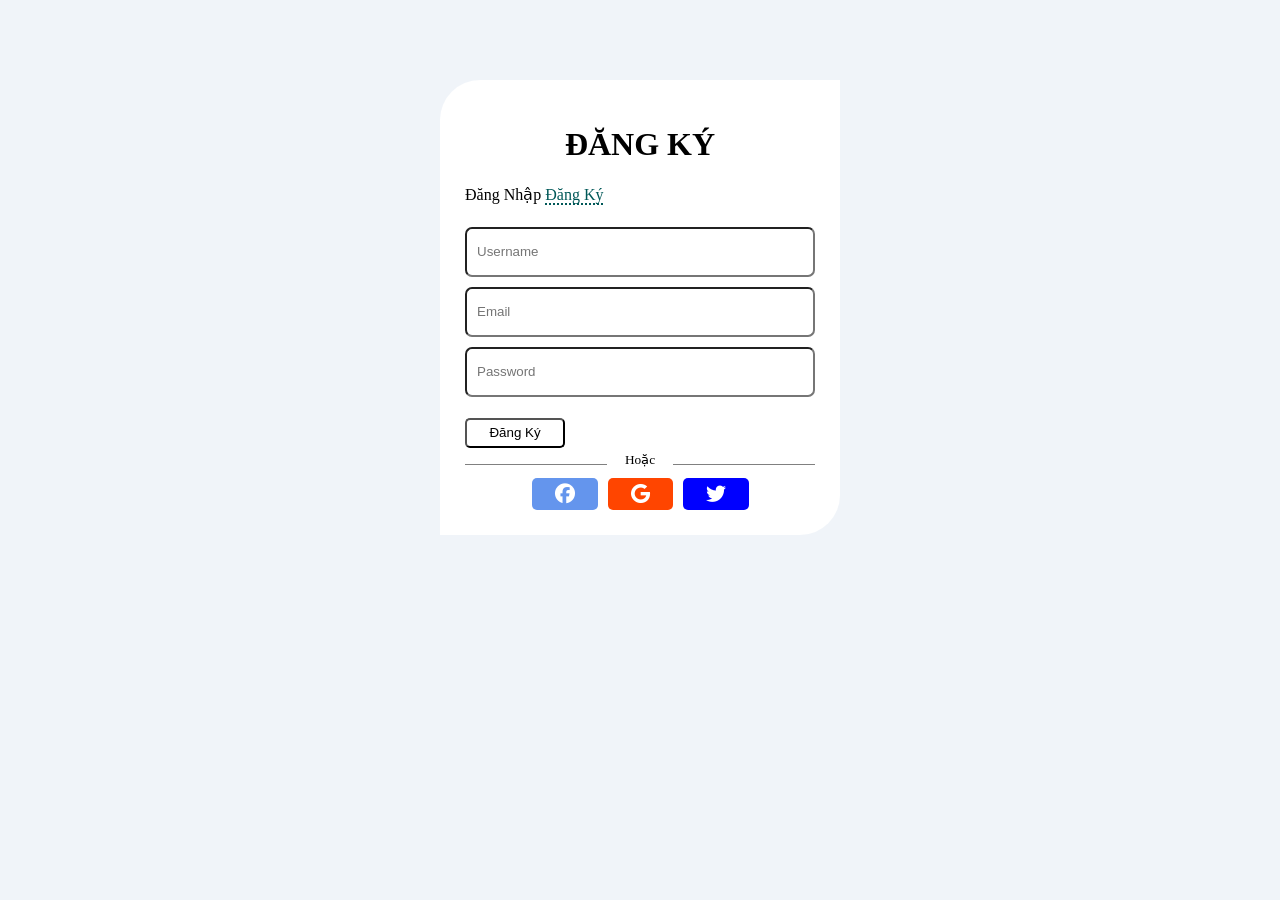
<file: index.html>
<!DOCTYPE html>
<html lang="en">
<head>
    <meta charset="UTF-8">
    <meta name="viewport" content="width=device-width, initial-scale=1.0">
    <title>ĐĂNG KÝ</title>
    <link rel="stylesheet" href="https://cdnjs.cloudflare.com/ajax/libs/font-awesome/6.5.2/css/all.min.css">
    <link rel="stylesheet" href="./css/style.css">
</head>
<body>

    <form action="">
        <h1>ĐĂNG KÝ</h1>
        <a href="dangnhap.html">Đăng Nhập</a>
        <a class="OnRegister">Đăng Ký</a>
        <br>
        <br>
        <input type="text" placeholder="Username">
        <br>
        <input type="text" placeholder="Email">
        <br>
        <input type="password" placeholder="Password">
        <br>
        <p>
        <button class="dangKy">Đăng Ký</button>
        <!-- <a href="/forgotpassword.html" class="fotgotpassword">Quên Mật Khẩu ?</a> -->
        </p>
        <div class="Or">
            <div class="line"></div>
            <p class="or">Hoặc</p>
            <div class="line"></div>
        </div>
        <div class="login-with-button">
            <button class="facebook"><i class="fa-brands fa-facebook"></i></button>
            <button class="google"><i class="fa-brands fa-google"></i></button>
            <button class="twitter"><i class="fa-brands fa-twitter"></i></button>
        </div>
    </form>
    
</body>
</html>
</file>
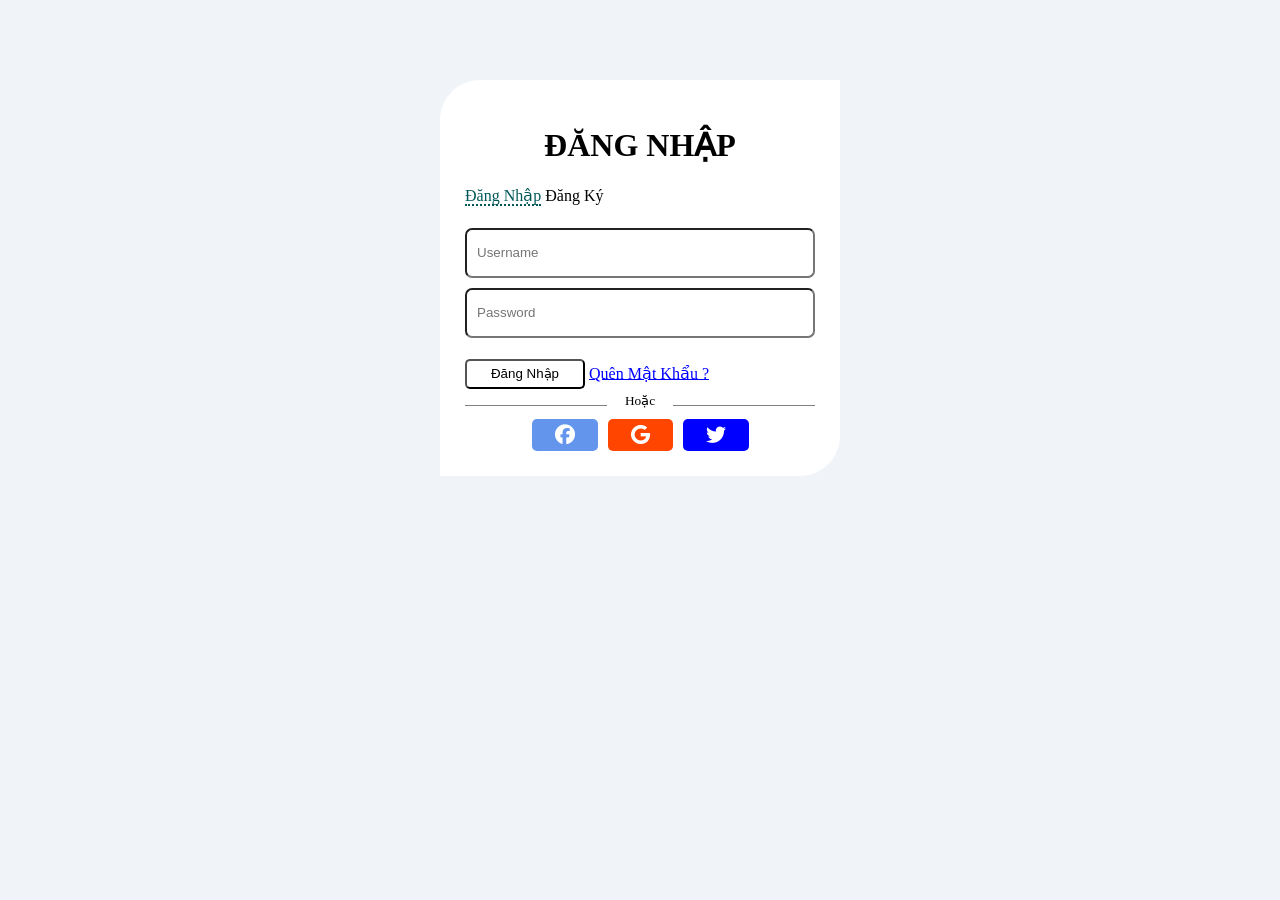
<file: dangnhap.html>
<!DOCTYPE html>
<html lang="en">
<head>
    <meta charset="UTF-8">
    <meta name="viewport" content="width=device-width, initial-scale=1.0">
    <title>ĐĂNG KÝ</title>
    <link rel="stylesheet" href="https://cdnjs.cloudflare.com/ajax/libs/font-awesome/6.5.2/css/all.min.css">
    <link rel="stylesheet" href="./css/style.css">
</head>
<body>

    <form action="">
        <h1>ĐĂNG NHẬP</h1>
        <a class="OnLogin">Đăng Nhập</a>
        <a href="index.html">Đăng Ký</a>
        <br>
        <br>
        <input type="text" placeholder="Username">
        <br>
        <input type="password" placeholder="Password">
        <br>
        <p>
        <button class="dangNhap"><a href="/img/dog.png">Đăng Nhập</a></button>
        <a href="/forgotpassword.html" class="fotgotpassword">Quên Mật Khẩu ?</a>
        </p>
        <div class="Or">
            <div class="line"></div>
            <p class="or">Hoặc</p>
            <div class="line"></div>
        </div>
        <div class="login-with-button">
            <button class="facebook"><i class="fa-brands fa-facebook"></i></button>
            <button class="google"><i class="fa-brands fa-google"></i></button>
            <button class="twitter"><i class="fa-brands fa-twitter"></i></button>
        </div>
    </form>
    
</body>
</html>
</file>
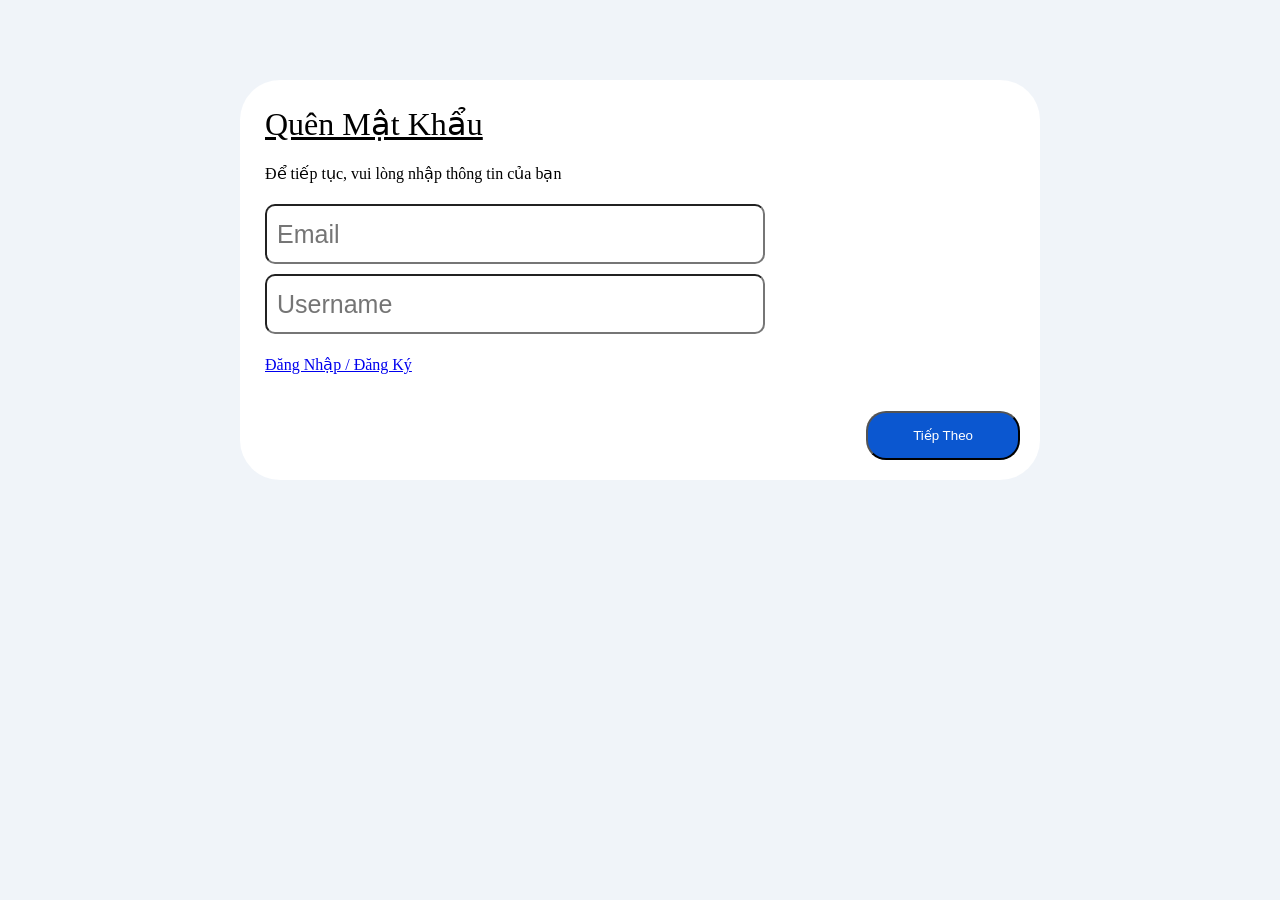
<file: forgotpassword.html>
<!DOCTYPE html>
<html lang="en">
<head>
    <meta charset="UTF-8">
    <meta name="viewport" content="width=device-width, initial-scale=1.0">
    <title>Quên Mật Khẩu</title>
    <link rel="stylesheet" href="/css/fgpass.css">
</head>
<body>
    <div class="board">
        <h1>Quên Mật Khẩu</h1>
        <p>Để tiếp tục, vui lòng nhập thông tin của bạn</p>
        <input type="text" value="" placeholder="Email">
        <input type="text" value="" placeholder="Username">
        <p></p>
        <a href="index.html">Đăng Nhập / Đăng Ký</a>
        <button>Tiếp Theo</button>
    </div>
</body>
</html>
</file>
<file: css/style.css>
body {
    margin: 0px;
    padding: 0px;
}

* {
    box-sizing: border-box;
}

body {
    background-color: #F0F4F9;
}


form {
    background-color: white;
    width: 400px;
    margin: 80px auto;
    padding: 25px;
    border-radius: 40px 0px 40px 0px;
}

form a { 
    transition: .4s;
    color: black;
    text-decoration: none;
}
.OnRegister {
    border-bottom: 2px dotted rgb(0, 88, 88);
    color: rgb(0, 88, 88);
}
.OnLogin {
    border-bottom: 2px dotted rgb(0, 88, 88);
    color: rgb(0, 88, 88);
}
.OnLogin:hover {
    color: blueviolet;
}

form input {
    margin: 5px 0px;
    padding: 10px;
    width: 350px;
    height: 50px;
    border-radius: 7px;
}


.dangKy {
    border-radius: 5px;
    width: 100px;
    height: 30px;
    transition: .4s;
    background-color: white;
    box-shadow: none;
}
.dangKy:hover {
    background-color: gray;
    box-shadow: 0 0 10px 1px gray;
}

.dangNhap {
    border-radius: 5px;
    width: 120px;
    height: 30px;
    transition: .4s;
    background-color: white;
    box-shadow: none;
}
.dangNhap:hover {
    background-color: gray;
    box-shadow: 0 0 10px 1px gray;
}


form h1 {
    text-align: center;
    font-weight: bold;
}
.line{
    width: 45%;
    float: left;
    height: 1px;
    background-color: gray;
    padding: 0;
}
.Or {
    display: flex;
    justify-items: center;
}
.or {
    margin: -12px 5% 10px 5%;
    width: 10%;
    text-align: center;
    float: left;
    font-size: smaller;
}

.have-account {
    font-size: small;
}

.fotgotpassword {
    clear: both;
    color: blue;
    text-decoration: underline;
}
.fotgotpassword:hover {
    color: brown;
    text-decoration: underline;
}


.login-with-button {
    clear: both;
    justify-content: center;
    display: flex;
}
.login-with-button button {
    border: none;
    transition: .3s;
    font-size: 20px;
    border-radius: 5px;
}
.login-with-button i {
    padding: 5px 17px;

}
.login-with-button button:hover {
    box-shadow: 0 0 15px 2px black;
    transition: .3s;
    padding: 5px 20px;
}
.facebook {
    background-color: cornflowerblue;
    color: white;
}
.google {
    background-color: orangered;
    color: white;
    margin: 0px 10px;
}
.twitter {
    background-color: blue;
    color: white;
}
</file>
<file: css/fgpass.css>
body {
    margin: 0px;
    padding: 0px;
    background-color: #F0F4F9;
}

* {
    box-sizing: border-box;
}

.board {
    position: relative;
    background-color: white;
    width: 800px;
    height: 400px;
    margin: 80px auto;
    padding: 25px;
    border-radius: 40px;
}

.board input {
    padding: 0 0 0 10px;
    font-size: 25px;
    width: 500px;
    height: 60px;
    margin: 5px 0;
    border-radius: 10px;
}

h1 {
    margin-top: 0px;
    font-weight: 400;
    text-decoration: underline;
}

button {
    position: absolute;
    right: 20px;
    padding: 15px 45px;
    bottom: 20px;
    border-radius: 20px;
    background-color: #0b57d0;
    color: white;
    transition: .3s;
}

button:hover {
    padding: 17px 48px;
    box-shadow: 2px 2px 10px 2px black;
}
</file>
